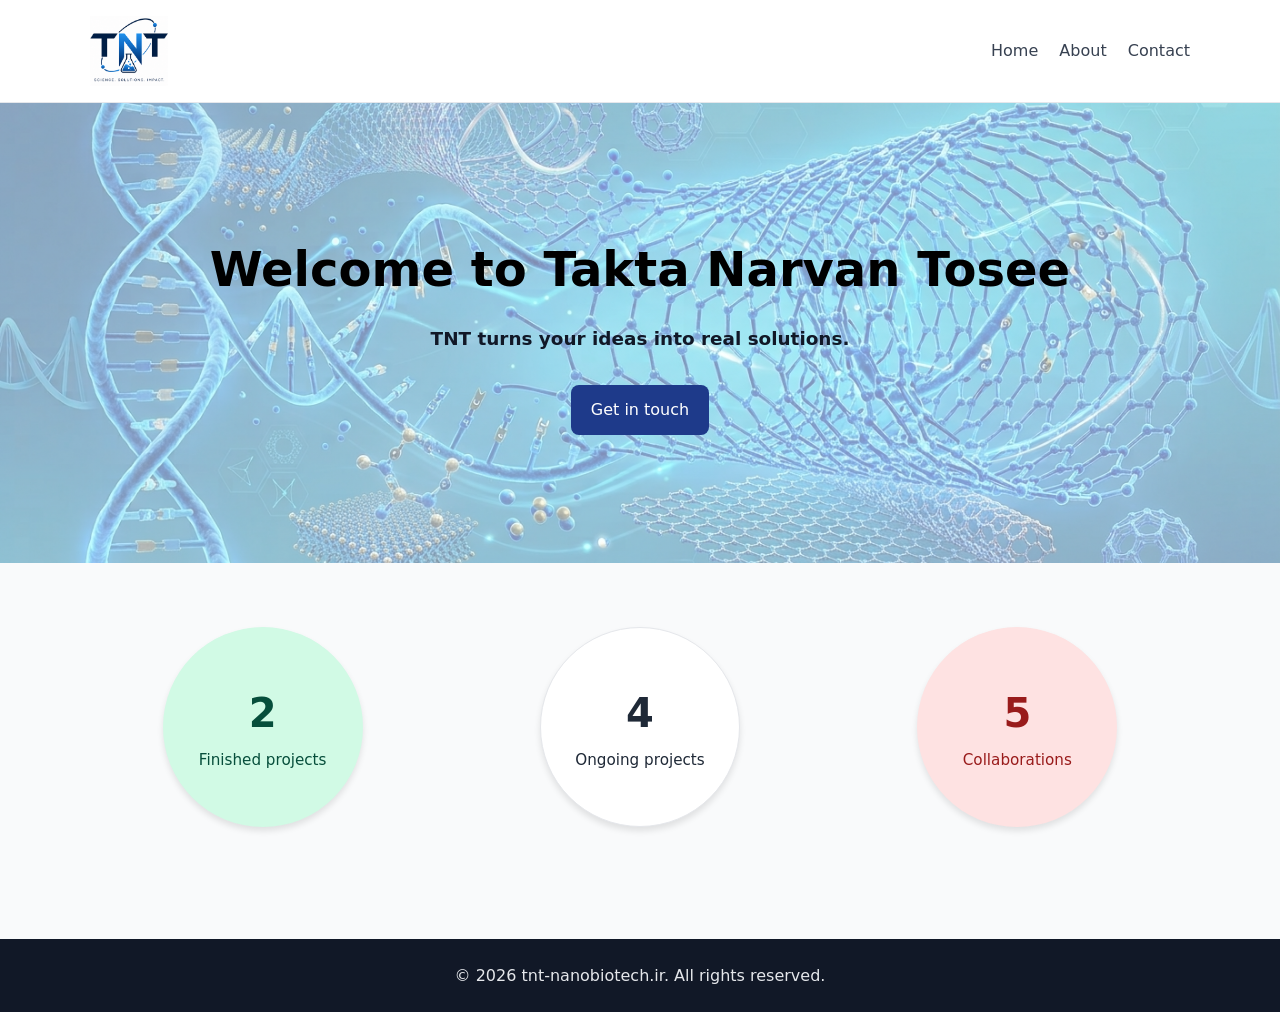
<file: index.html>
<!DOCTYPE html>
<html lang="en">
<head>
  <meta charset="UTF-8">
  <meta name="viewport" content="width=device-width, initial-scale=1.0">
  <title>tnt-nanobiotech.ir — Home</title>
  <link rel="icon" type="image/png" href="logo.png">
  <link rel="stylesheet" href="style.css">
</head>
<body>

  <header>
    <div class="container header-inner">
      <h1><a href="index.html"><img src="logo.png" alt="TNT Nanobiotech Logo" class="logo"></a></h1>
      <nav>
        <a href="index.html">Home</a>
        <a href="about.html">About</a>
        <a href="contact.html">Contact</a>
      </nav>
    </div>
  </header>

  <main>

    <section class="hero">
      <div class="container">
        <h2>Welcome to Takta Narvan Tosee</h2>
        <p><strong>TNT turns your ideas into real solutions.</strong></p>
        <a class="btn" href="contact.html">Get in touch</a>
      </div>
    </section>

    <section class="container features">
      <!-- Added specific color classes here -->
      <div class="card card-green">
        <h3>2</h3>
        <p>Finished projects</p>
      </div>
      <div class="card card-white">
        <h3>4</h3>
        <p>Ongoing projects</p>
      </div>
      <div class="card card-red">
        <h3>5</h3>
        <p>Collaborations</p>
      </div>
    </section>

  </main>

  <footer>
    <div class="container">
      <p>&copy; 2026 tnt-nanobiotech.ir. All rights reserved.</p>
    </div>
  </footer>

</body>
</html>
</file>
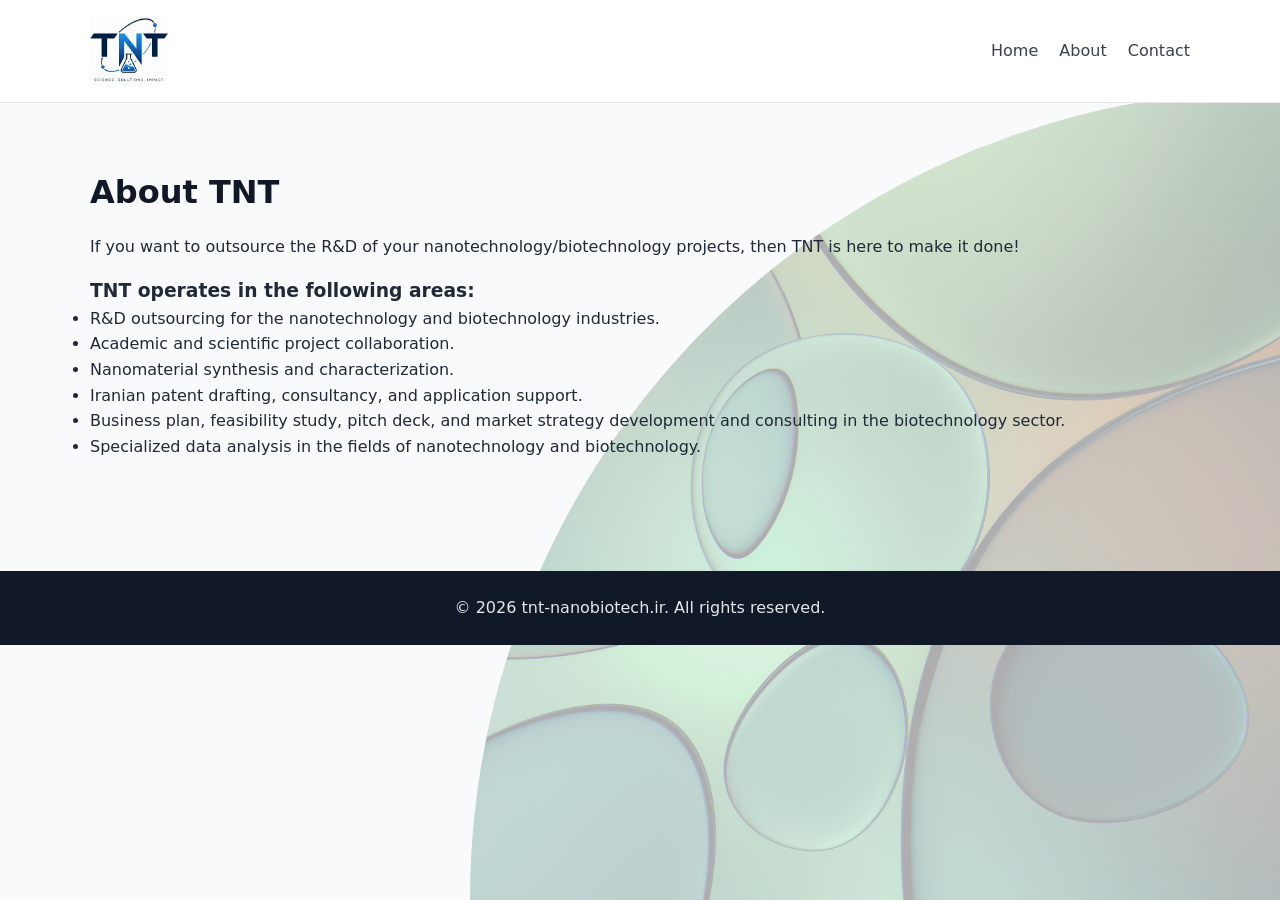
<file: about.html>
<!DOCTYPE html>
<html lang="en">
<head>
  <meta charset="UTF-8">
  <meta name="viewport" content="width=device-width, initial-scale=1.0">
  <title>tnt-nanobiotech.ir — About</title>
  <link rel="stylesheet" href="style.css">
  <link rel="icon" type="image/png" href="logo.png">
</head>
<body>

  <header>
    <div class="container header-inner">
      <h1><a href="index.html"><img src="logo.png" alt="TNT Nanobiotech Logo" class="logo"></a></h1>
      <nav>
        <a href="index.html">Home</a>
        <a href="about.html">About</a>
        <a href="contact.html">Contact</a>
      </nav>
    </div>
  </header>

  <main>
    <section class="container page">
      <h2>About TNT</h2>
      
      <p>
        If you want to outsource the R&D of your nanotechnology/biotechnology projects, then TNT is here to make it done!
      </p>

      <h3>TNT operates in the following areas:</h3>
      <ul>
        <li>R&D outsourcing for the nanotechnology and biotechnology industries.</li>
        <li>Academic and scientific project collaboration.</li>
        <li>Nanomaterial synthesis and characterization.</li>
        <li>Iranian patent drafting, consultancy, and application support.</li>
        <li>Business plan, feasibility study, pitch deck, and market strategy development and consulting in the biotechnology sector.</li>
        <li>Specialized data analysis in the fields of nanotechnology and biotechnology.</li>
      </ul>

    </section>
  </main>

  <footer>
    <div class="container">
      <p>&copy; 2026 tnt-nanobiotech.ir. All rights reserved.</p>
    </div>
  </footer>

  <!-- Floating decorative image -->
  <img src="about-corner.jpg" alt="Decorative background" class="corner-img">

</body>
</html>
</file>
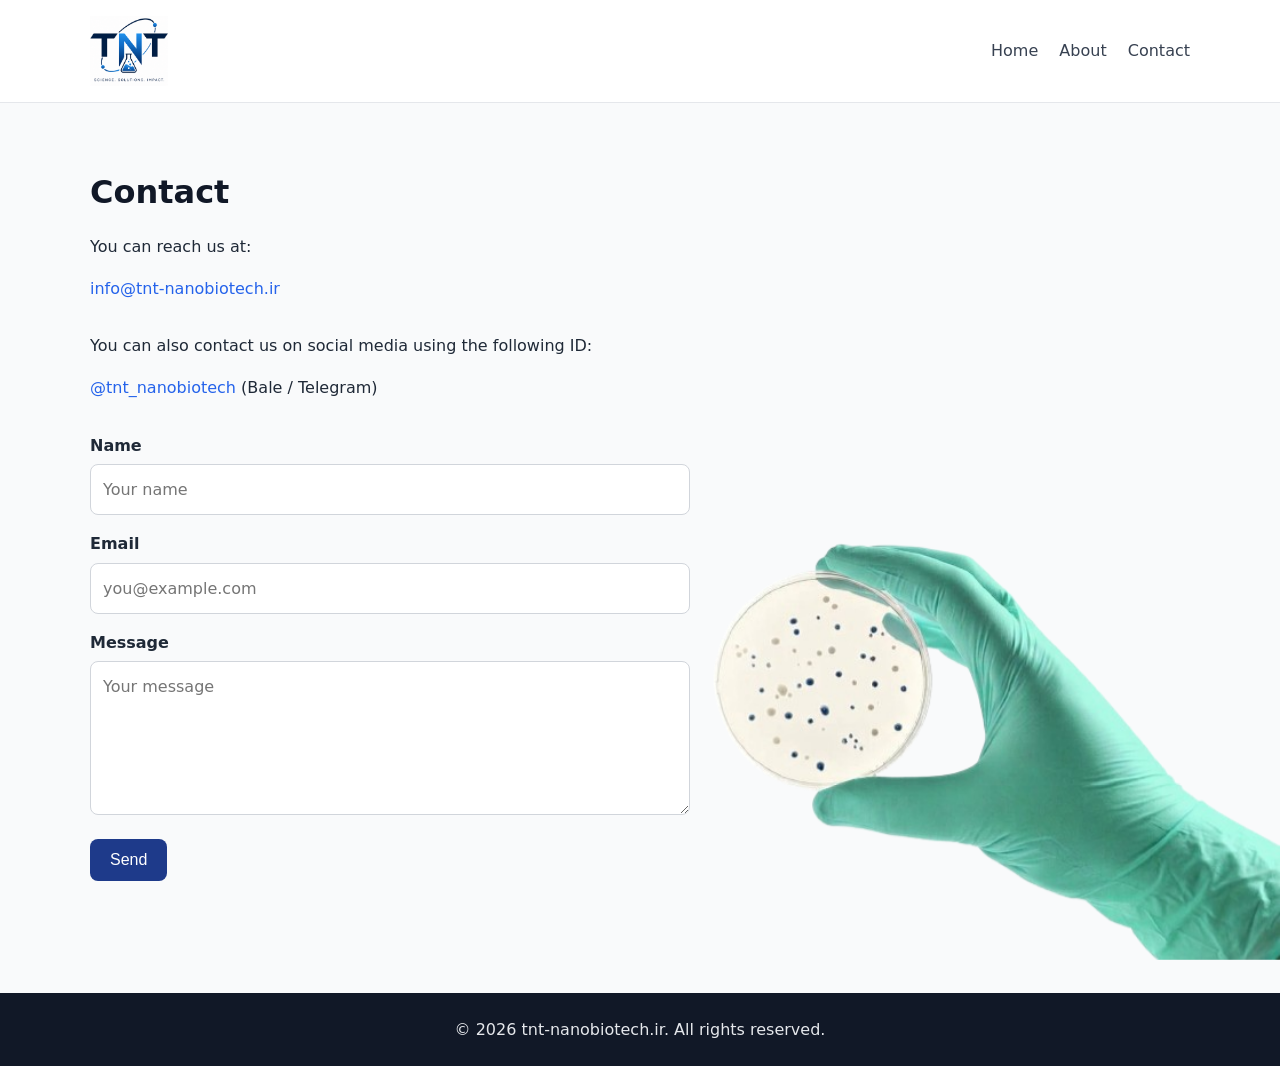
<file: contact.html>
<!DOCTYPE html>
<html lang="en">
<head>
  <meta charset="UTF-8">
  <meta name="viewport" content="width=device-width, initial-scale=1.0">
  <title>tnt-nanobiotech.ir — Contact</title>
  <link rel="stylesheet" href="style.css">
  <link rel="icon" type="image/png" href="logo.png">
</head>
<body>

  <header>
    <div class="container header-inner">
      <h1><a href="index.html"><img src="logo.png" alt="TNT Nanobiotech Logo" class="logo"></a></h1>
      <nav>
        <a href="index.html">Home</a>
        <a href="about.html">About</a>
        <a href="contact.html">Contact</a>
      </nav>
    </div>
  </header>

  <main>
    <section class="container page">
      <h2>Contact</h2>
      
      <!-- The image is placed here on the right -->
      <img src="contact-side.png" alt="TNT Nanobiotech Lab" class="contact-side-img">

      <p>You can reach us at:</p>
      <p style="margin-bottom: 2rem;"><a href="mailto:info@tnt-nanobiotech.ir">info@tnt-nanobiotech.ir</a></p>
      
      
      <p>You can also contact us on social media using the following ID:</p>
      <!-- Plain text, no links -->
      <p>
        <span style="color: #2563eb;">@tnt_nanobiotech</span>
        <span style="color: #1f2937;">(Bale / Telegram)</span>
      </p>

      <form class="contact-form" action="https://formspree.io/f/mnpndpvl" method="POST">
        <input type="hidden" name="_subject" value="New submission from TNT website!">
        
        <label for="name">Name</label>
        <input type="text" id="name" name="name" placeholder="Your name" required>

        <label for="email">Email</label>
        <input type="email" id="email" name="email" placeholder="you@example.com" required>

        <label for="message">Message</label>
        <textarea id="message" name="message" rows="5" placeholder="Your message" required></textarea>

        <button class="btn" type="submit">Send</button>
      </form>
    </section>
  </main>

  <footer>
    <div class="container">
      <p>&copy; 2026 tnt-nanobiotech.ir. All rights reserved.</p>
    </div>
  </footer>

</body>
</html>
</file>
<file: style.css>
* {
  margin: 0;
  padding: 0;
  box-sizing: border-box;
}

body {
  font-family: system-ui, -apple-system, "Segoe UI", Roboto, sans-serif;
  line-height: 1.6;
  color: #1f2937;
  background: #f9fafb;
}

a {
  color: #2563eb;
  text-decoration: none;
}

a:hover {
  text-decoration: underline;
}

.container {
  width: min(1100px, 92%);
  margin: 0 auto;
}

/* Header */
header {
  background: #ffffff;
  border-bottom: 1px solid #e5e7eb;
  padding: 1rem 0;
  position: sticky;
  top: 0;
  z-index: 10;
}

.header-inner {
  display: flex;
  align-items: center;
  justify-content: space-between;
  gap: 1rem;
}

header h1 a .logo {
  height: 70px;
  width: auto;
  vertical-align: middle;
}

nav a {
  margin-left: 1rem;
  color: #374151;
  font-weight: 500;
}

nav a:hover {
  color: #2563eb;
}

/* HERO (Home Page Background Image) */
.hero {
  padding: 8rem 0;
  text-align: center;
  background: linear-gradient(rgba(255, 255, 255, 0.5), rgba(255, 255, 255, 0.5)), 
              url('hero-bg.jpg') no-repeat center center;
  background-size: cover;
  position: relative;
}

.hero h2 {
  font-size: clamp(2rem, 5vw, 3rem);
  margin-bottom: 1rem;
  color: #000000;
}

.hero p {
  font-size: 1.15rem;
  margin-bottom: 2rem;
  color: #111827;
}

/* BUTTONS: Blue default, Green on hover */
.btn {
  display: inline-block;
  background: #1e3a8a;
  color: #ffffff;
  padding: 0.75rem 1.25rem;
  border: none;
  border-radius: 0.5rem;
  font-size: 1rem;
  cursor: pointer;
  transition: background 0.3s ease;
}

.btn:hover {
  background: #064E3B;
  text-decoration: none;
}

/* Features (Circles) */
.features {
  display: grid;
  grid-template-columns: repeat(auto-fit, minmax(220px, 1fr));
  gap: 2rem;
  padding: 4rem 0;
  justify-items: center;
}

.card {
  width: 200px;
  height: 200px;
  border-radius: 50%;
  display: flex;
  flex-direction: column;
  justify-content: center;
  align-items: center;
  text-align: center;
  padding: 1rem;
  box-shadow: 0 4px 6px rgba(0, 0, 0, 0.1);
  border: none;
  transition: transform 0.2s;
}

.card:hover {
  transform: scale(1.05);
}

.card h3 {
  font-size: 2.5rem;
  margin-bottom: 0.2rem;
}

.card p {
  font-size: 0.95rem;
  margin: 0;
  font-weight: 500;
}

.card-green { background-color: #d1fae5; color: #064e3b; }
.card-white { background-color: #ffffff; color: #1f2937; border: 1px solid #e5e7eb; }
.card-red { background-color: #fee2e2; color: #991b1b; }

/* ABOUT PAGE LAYOUT (Text left, Image right) */
.about-layout {
  display: flex;
  gap: 3rem;
  align-items: flex-start;
  margin-top: 2rem;
}

.about-text {
  flex: 1.5;
}

.about-image {
  flex: 1;
}

.about-img {
  width: 100%;
  height: auto;
  border-radius: 10px;
  box-shadow: 0 4px 6px rgba(0, 0, 0, 0.1);
}

/* =========================================
   CONTACT PAGE: Image attached to right wall
   ========================================= */
.contact-side-img {
  position: fixed;
  bottom: -60px;         /* Bleeds slightly off the bottom */
  right: 0;              /* Attached to the right wall */
  width: 700px;          /* Bigger size */
  height: auto;
  z-index: 0;            /* Behind text */
  pointer-events: none;  /* Doesn't block clicks */
}

/* =========================================
   FLOATING CORNER IMAGE (About Page)
   Quarter-circle anchored to BOTTOM-RIGHT
   ========================================= */
.corner-img {
  position: fixed;
  bottom: 0;                 /* Anchored to the bottom edge */
  right: 0;                  /* Anchored to the right edge */
  width: 90vh;               /* Bigger size */
  height: 90vh;              /* Equal to width for a perfect circle base */
  border-radius: 100% 0 0 0; /* Curve on top-left = Quarter-circle facing up-left */
  object-fit: cover;
  opacity: 0.3;
  z-index: 0;
  pointer-events: none;
}

/* Keeps your text on top of the floating images */
header, main, footer {
  position: relative;
  z-index: 1;
}

/* General Page Styles */
.page {
  padding: 4rem 0;
}

.page h2 {
  font-size: 2rem;
  margin-bottom: 1rem;
  color: #111827;
}

.page p {
  margin-bottom: 1rem;
}

/* Contact form */
.contact-form {
  margin-top: 2rem;
  max-width: 600px;
}

.contact-form label {
  display: block;
  margin-bottom: 0.35rem;
  font-weight: 600;
}

.contact-form input,
.contact-form textarea {
  width: 100%;
  padding: 0.75rem;
  margin-bottom: 1rem;
  border: 1px solid #d1d5db;
  border-radius: 0.5rem;
  font: inherit;
}

.contact-form textarea {
  resize: vertical;
}

/* Footer */
footer {
  background: #111827;
  color: #e5e7eb;
  padding: 1.5rem 0;
  margin-top: 3rem;
  text-align: center;
}

/* Mobile Adjustments */
@media (max-width: 768px) {
  .about-layout {
    flex-direction: column;
  }

  /* Smaller contact image for mobile, still on the right wall */
  .contact-side-img {
    width: 350px;
    bottom: -40px;
    right: 0;
    opacity: 0.3;
  }

  /* Smaller quarter-circle for mobile */
  .corner-img {
    bottom: 0;
    right: 0;
    width: 60vh;
    height: 60vh;
    opacity: 0.2;
  }
}

@media (max-width: 600px) {
  .header-inner {
    flex-direction: column;
    align-items: flex-start;
  }

  nav a {
    margin-left: 0;
    margin-right: 1rem;
  }
}
</file>
